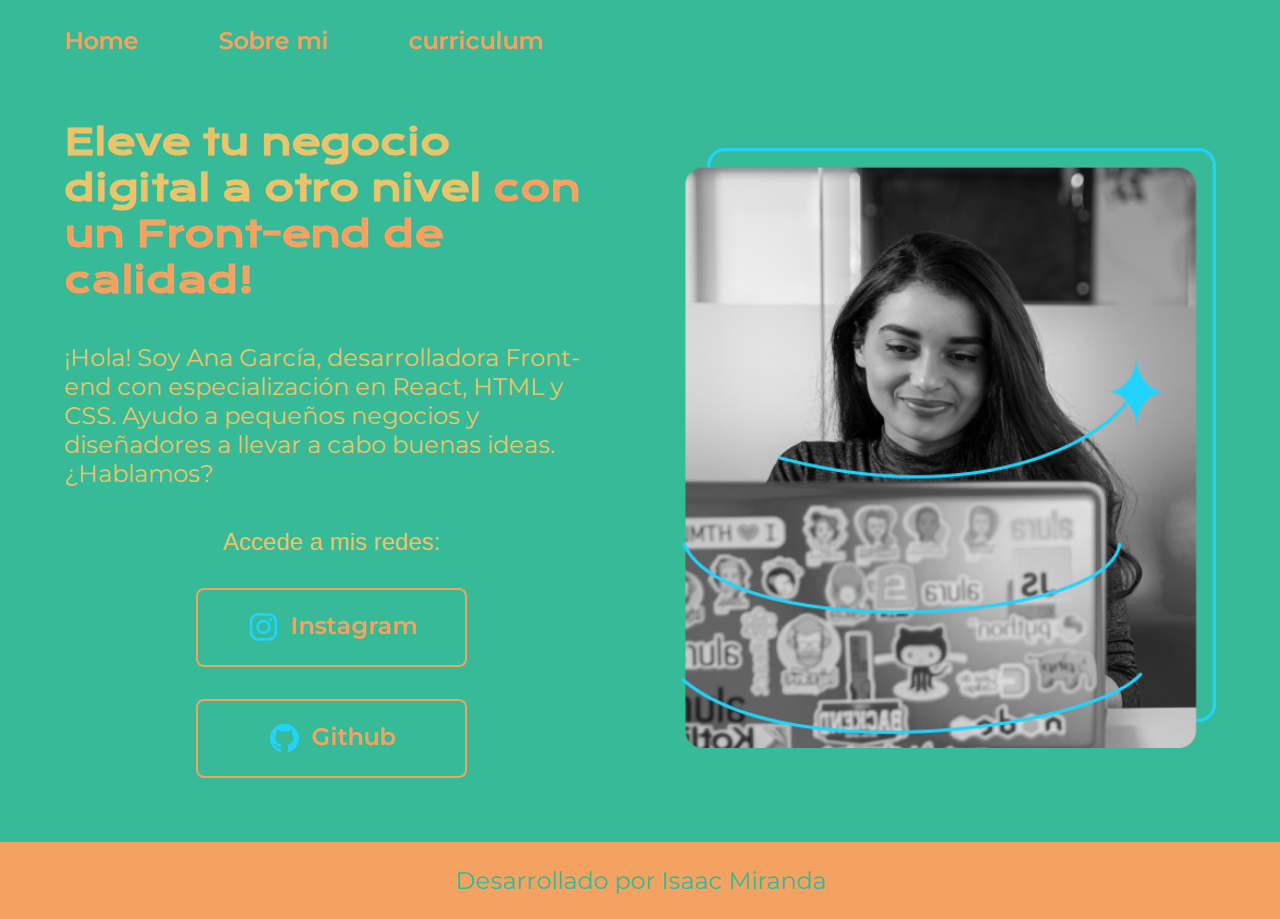
<file: index.html>
<!DOCTYPE html>
<html lang="en">
<head>
    <meta charset="UTF-8">
    <meta name="viewport" content="width=device-width, initial-scale=1.0">
    <title>Portafolio</title>
    <link rel="stylesheet" href="./styles/style.css">
</head>
<body>
    <header class="header">
      <nav class="header__menu">
        <a class="header__menu__link" href="index.html">Home</a>
        <a class="header__menu__link" href="about.html">Sobre mi</a>
        <a class="header__menu__link" href="curriculo.html">curriculum</a>
      </nav>
      
    </header>
    <main class="presentacion">
      <section class="presentacion__contenido">
       <h1 class="presentacion__contenido__titulo">
         Eleve tu negocio digital a otro nivel
          <strong class="titulo-destaque">
            con un Front-end de calidad!
          </strong></h1>
          <p class="presentacion__contenido__texto">¡Hola! Soy Ana García, 
                desarrolladora Front-end con 
                especialización en React, HTML y CSS. Ayudo a pequeños 
                negocios y diseñadores a llevar a cabo buenas ideas. 
                ¿Hablamos?

        </p>
        <div class="presentacion__enlaces">
          <h2 class="presentacion__enlaces__subtitulos"> Accede a mis redes:</h2>
         <a class="presentacion__enlaces__link" href="https://www.instagram.com/">
          <img src="./assets/instagram.png">
            Instagram</a>
          <a class="presentacion__enlaces__link" href="//www.github.com/">
            <img src="./assets/github.png">
            Github</a>

        </div>
      </section> 
       <img class="presentacion__imagen"src="./assets/Imagem.png" alt="Imagen de Ana García trabajando">
    </main>
    <footer class="footer">
      <p>Desarrollado por Isaac Miranda</p>
    </footer>
</body>
</html>
</file>
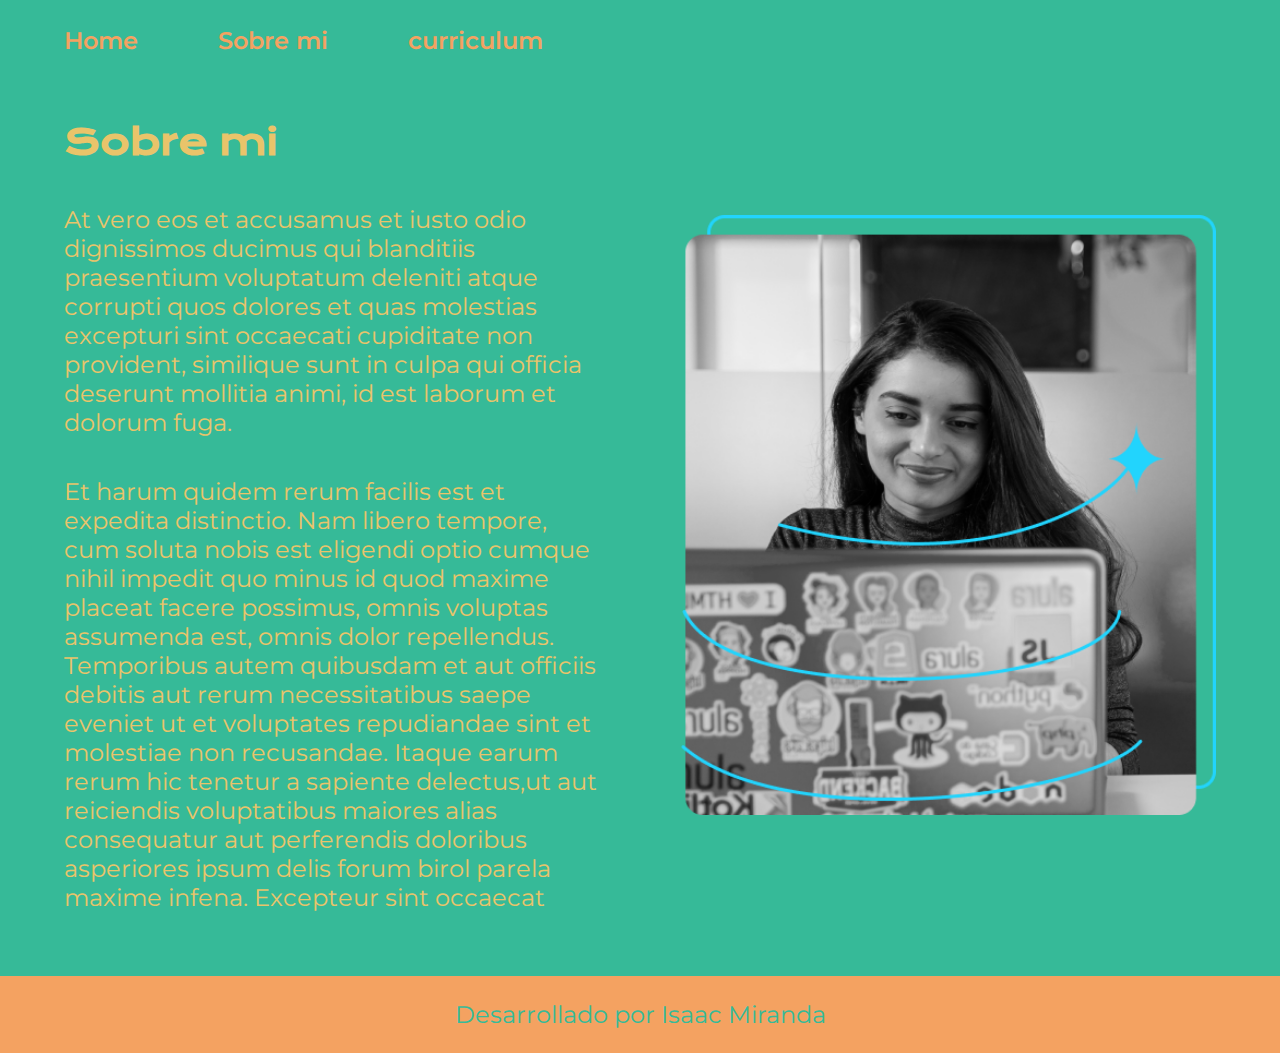
<file: about.html>
<!DOCTYPE html>
<html lang="es-mx">
<head>
    <meta charset="UTF-8">
    <meta name="viewport" content="width=device-width, initial-scale=1.0">
    <title>Sobre mi</title>
    <link rel="stylesheet" href="./styles/style.css">
</head>
<body>
    <body>
        <header class="header">
          <nav class="header__menu">
            <a class="header__menu__link" href="index.html">Home</a>
            <a class="header__menu__link" href="about.html">Sobre mi</a>
            <a class="header__menu__link" href="curriculo.html">curriculum</a>
          </nav>
          
        </header>
        <main class="presentacion">
            <section class="presentacion__contenido">
                <h1 class="presentacion__contenido__titulo">Sobre mi</h1>
                <p class="presentacion__contenido__texto">At vero eos et accusamus et iusto odio
                   dignissimos ducimus qui blanditiis 
                   praesentium voluptatum deleniti atque 
                   corrupti quos dolores et quas molestias
                   excepturi sint occaecati cupiditate non
                   provident, similique sunt in culpa qui officia 
                   deserunt mollitia animi, id est laborum et 
                   dolorum fuga.</p>
                <p class="presentacion__contenido__texto">Et harum quidem rerum facilis est et expedita 
                   distinctio. Nam libero tempore, cum soluta 
                   nobis est eligendi optio cumque nihil impedit 
                   quo minus id quod maxime placeat facere 
                   possimus, omnis voluptas assumenda est, 
                   omnis dolor repellendus. Temporibus autem 
                   quibusdam et aut officiis debitis aut rerum 
                   necessitatibus saepe eveniet ut et voluptates 
                   repudiandae sint et molestiae non recusandae. 
                   Itaque earum rerum hic tenetur a sapiente 
                   delectus,ut aut reiciendis voluptatibus maiores 
                   alias consequatur aut perferendis doloribus 
                   asperiores ipsum delis forum birol parela 
                   maxime infena. Excepteur sint occaecat </p>
            </section>
            <img class="presentacion__imagen" src="./assets/Imagem.png" alt="Imagen de Ana García trabajando">
        </main>
        <footer class="footer">
            <p>Desarrollado por Isaac Miranda</p>
          </footer>
</body>
</html>
</file>
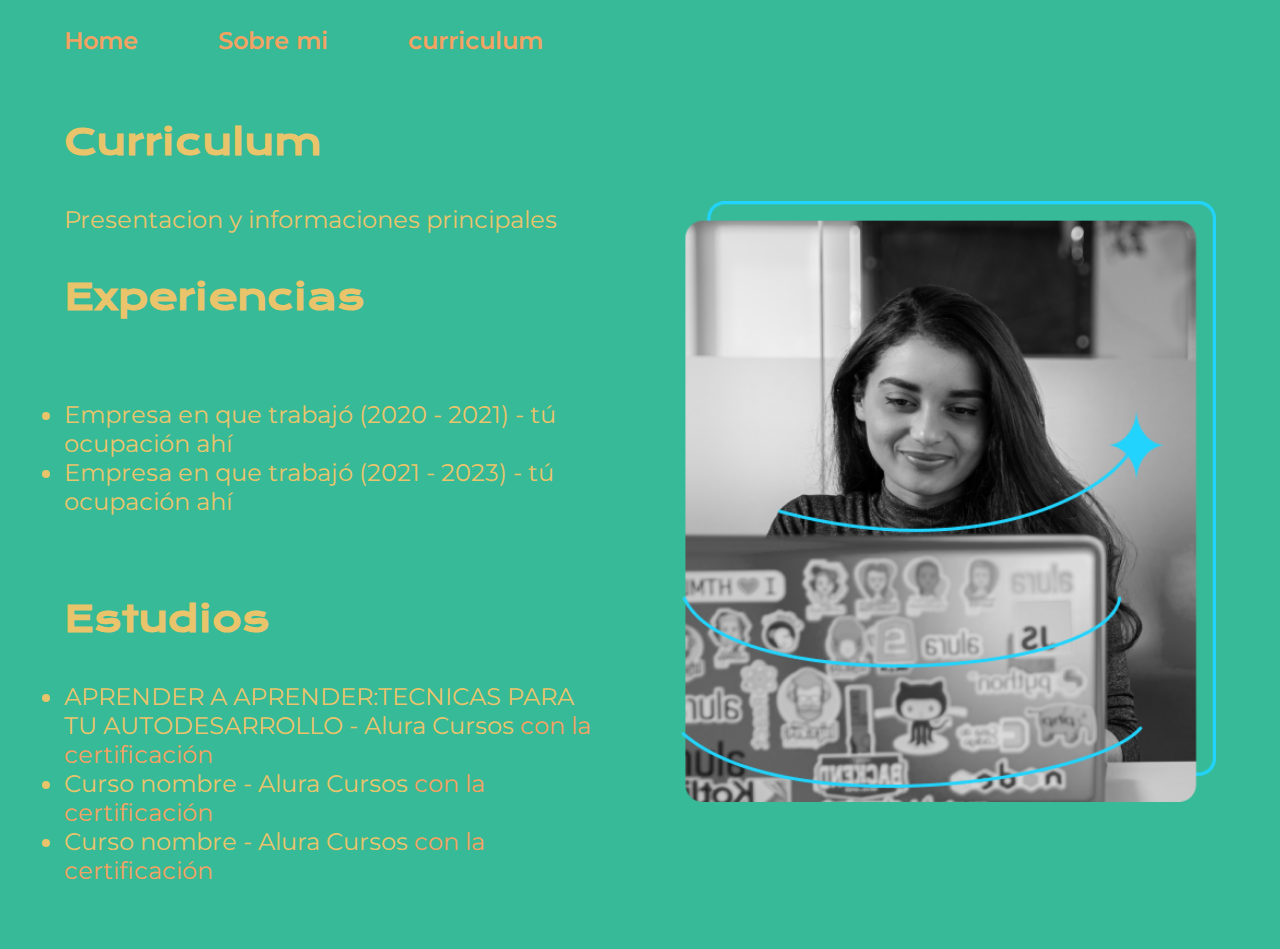
<file: curriculo.html>
<!DOCTYPE html>
<html lang="en">
<head>
    <meta charset="UTF-8">
    <meta name="viewport" content="width=device-width, initial-scale=1.0">
    <title>curriculum</title>
    <link rel="stylesheet" href="./styles/style.css">
</head>
<body>
    <header class="header">
        <nav class="header__menu">
          <a class="header__menu__link" href="index.html">Home</a>
          <a class="header__menu__link" href="about.html">Sobre mi</a>
          <a class="header__menu__link" href="curriculo.html">curriculum</a>
        </nav>
        
      </header>
      <main class="presentacion">
        <section class="presentacion__contenido">
            <h1 class="presentacion__contenido__titulo">
                Curriculum</h1>
                <p class="presentacion__contenido__texto">
                    Presentacion y informaciones principales

                </p>
                <h2 class="presentacion__contenido__titulo">Experiencias</h2>
                <p class="presentacion__contenido__texto">
                    <ul class="presentacion__contenido__texto">
                        <li> Empresa en que trabajó (2020 - 2021) - tú ocupación ahí </li>
                        <li> Empresa en que trabajó (2021 - 2023) - tú ocupación ahí </li>
                    </ul>
                </p>
                <h2 class="presentacion__contenido__titulo">Estudios</h2>
                <div class="presentacion__contenido__texto">
                    <ul class="presentacion__contenido__texto">
                        <li>APRENDER A APRENDER:TECNICAS PARA TU AUTODESARROLLO - Alura Cursos <a href="./assets/certificado.jpg">con la certificación</a> </li>
                        <li>Curso nombre - Alura Cursos <a href="linkdelacertificacion">con la certificación</a></li>
                        <li>Curso nombre - Alura Cursos <a href="linkdelacertificacion">con la certificación</a></li>
                    </ul>
                </div>
               
        </section>
            <img class="presentacion__imagen" src="./assets/Imagem.png" alt="Foto de Ana García desarrolando un proyecto">
    </main> 
</body>
</html>
</file>
<file: styles/style.css>
@import url('https://fonts.googleapis.com/css2?family=Krona+One&family=Montserrat:ital,wght@0,100..900;1,100..900&display=swap');

:root{
    --color-primario:#36BA98;
    --color-segundario:#E9C46A;
    --color-terciario:#F4A261;
    --color-hover: #E76F51;

    --fuente-montserrat:"Montserrat", sans-serif;
    --fuente-krona:"krona One", sans-serif;
}

* {
    padding: 0;
    margin: 0;
}

body {
    background-color: var(--color-primario);
    color:var(--color-segundario);
    box-sizing: border-box;
}

.header{
    padding: 2% 0% 0% 5%;
}

.header__menu{
    display: flex;
    gap: 80px;
}


.header__menu__link{
    font-family: var(--fuente-montserrat);
    font-size: 1.5rem;
    font-weight: 600;
    color: var(--color-terciario);
    text-decoration: none;
}


.presentacion{
    display: flex;
    align-items: center;
    padding: 5% ;
    justify-content: space-between;
    gap:82px;
}

.presentacion__contenido{
    width: 50%;
    display: flex;
    flex-direction: column;
    gap: 40px;
}

.presentacion__contenido__titulo{
    font-size: 2.25rem;
    font-family: var(--fuente-krona);
}

.titulo-destaque{
    color: var(--color-terciario)
}

.presentacion__contenido__texto{
    font-family: var(--fuente-montserrat);
    font-size: 1.5rem;
}

.presentacion__enlaces{
    display: flex;
    justify-content: space-between;
    flex-direction: column;
    align-items: center;
    gap: 32px;
}

.presentacion__enlaces__subtitulos{
    font-family:'krona ane', sans-serif;
    font-size: 1.5rem;
    font-weight: 400;
}

.presentacion__enlaces__link{
    width: 50%;
    text-align: center;
    padding: 21.5px 0;
    border-radius: 8px;
    font-family: var(--fuente-montserrat);
    font-size: 1.5rem;
    font-weight: 600;
    text-decoration: none;
    color: var(--color-terciario);
    border: 2px solid var(--color-terciario);
    display: flex;
    justify-content: center;
    gap: 10px;
}


.presentacion__enlaces__link:hover{

    background-color: var(--color-hover) ;
}

.presentacion__imagen{
    width: 50%;
}

.footer{
    background-color: var(--color-terciario);
    padding: 24px;
    color: var(--color-primario);
    text-align: center;
    font-family: var(--fuente-montserrat);
    font-size: 1.5rem;
    font-weight: 400;
}

.presentacion__contenido__texto a{
    text-decoration: none;
    color:  var(--color-terciario);
}

@media (max-width:1200px ){

    .header{
        padding: 10%;
    }

    .header__menu{
        justify-content: center;
    }

    .presentacion{
        flex-direction: column-reverse;
        padding: 5%;
    }

    .presentacion__contenido{
        width: auto;
    }
}
</file>
